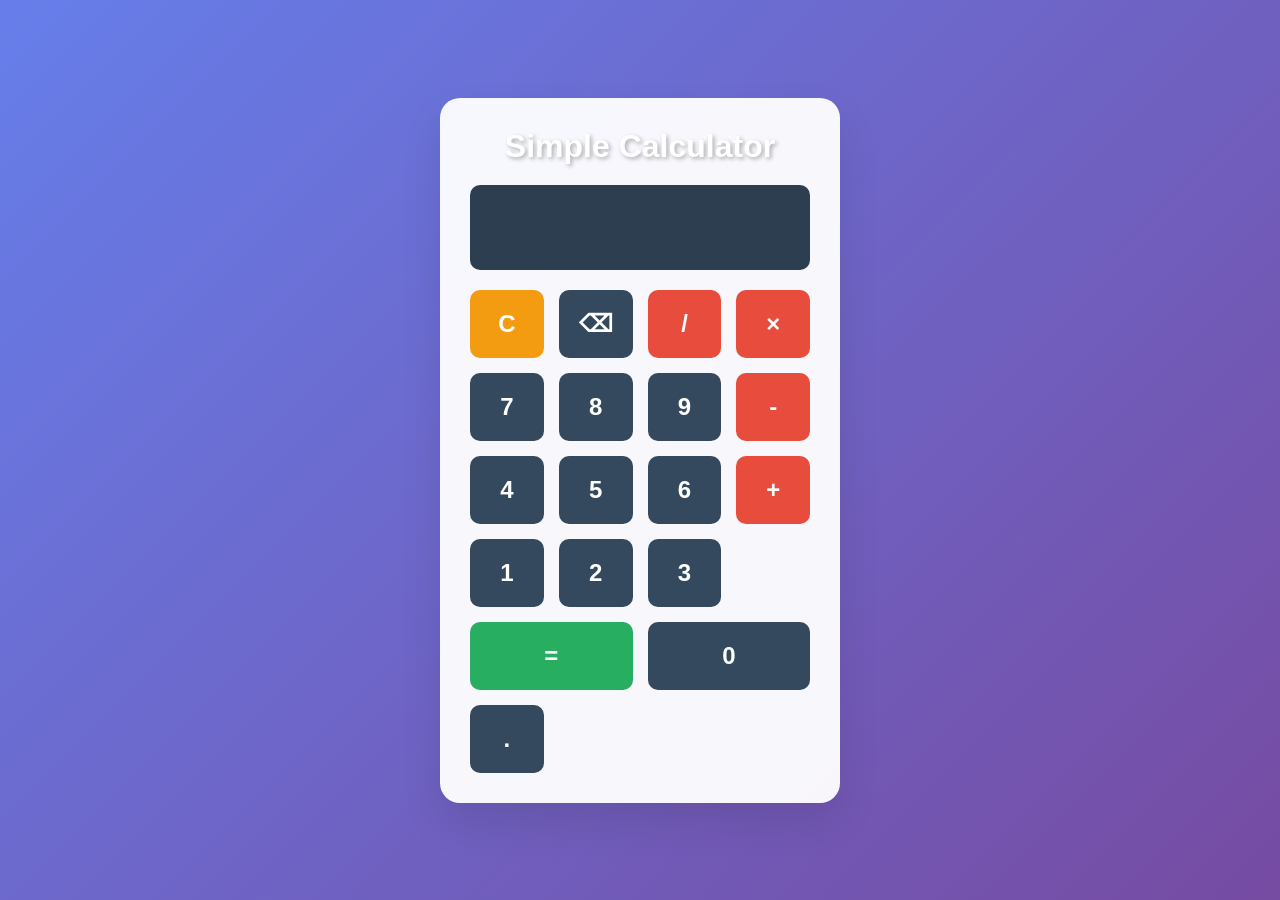
<file: calculator.html>
<!DOCTYPE html>
<html lang="en">
<head>
    <meta charset="UTF-8">
    <meta name="viewport" content="width=device-width, initial-scale=1.0">
    <title>Simple Calculator</title>
    <style>
        * {
            margin: 0;
            padding: 0;
            box-sizing: border-box;
        }

        body {
            font-family: 'Arial', sans-serif;
            background: linear-gradient(135deg, #667eea 0%, #764ba2 100%);
            display: flex;
            justify-content: center;
            align-items: center;
            min-height: 100vh;
            padding: 20px;
        }

        .calculator {
            background: rgba(255, 255, 255, 0.95);
            border-radius: 20px;
            box-shadow: 0 20px 40px rgba(0, 0, 0, 0.1);
            padding: 30px;
            max-width: 400px;
            width: 100%;
        }

        .display {
            background: #2c3e50;
            border-radius: 10px;
            padding: 20px;
            margin-bottom: 20px;
            text-align: right;
        }

        .display input {
            width: 100%;
            border: none;
            outline: none;
            background: transparent;
            color: white;
            font-size: 2.5em;
            text-align: right;
            font-family: 'Courier New', monospace;
        }

        .buttons {
            display: grid;
            grid-template-columns: repeat(4, 1fr);
            gap: 15px;
        }

        button {
            padding: 20px;
            border: none;
            border-radius: 10px;
            font-size: 1.5em;
            font-weight: bold;
            cursor: pointer;
            transition: all 0.3s ease;
            background: #34495e;
            color: white;
        }

        button:hover {
            transform: translateY(-2px);
            box-shadow: 0 5px 15px rgba(0, 0, 0, 0.2);
        }

        button:active {
            transform: translateY(0);
        }

        .operator {
            background: #e74c3c;
        }

        .operator:hover {
            background: #c0392b;
        }

        .equals {
            background: #27ae60;
            grid-column: span 2;
        }

        .equals:hover {
            background: #229954;
        }

        .clear {
            background: #f39c12;
        }

        .clear:hover {
            background: #e67e22;
        }

        .zero {
            grid-column: span 2;
        }

        h1 {
            text-align: center;
            color: white;
            margin-bottom: 20px;
            font-size: 2em;
            text-shadow: 2px 2px 4px rgba(0, 0, 0, 0.3);
        }

        /* Responsive Design */
        @media (max-width: 480px) {
            .calculator {
                padding: 20px;
                max-width: 350px;
            }

            .display {
                padding: 15px;
            }

            .display input {
                font-size: 2em;
            }

            button {
                padding: 15px;
                font-size: 1.2em;
            }

            .buttons {
                gap: 10px;
            }

            h1 {
                font-size: 1.5em;
            }
        }

        @media (max-width: 360px) {
            .calculator {
                padding: 15px;
                max-width: 300px;
            }

            .display input {
                font-size: 1.8em;
            }

            button {
                padding: 12px;
                font-size: 1.1em;
            }

            h1 {
                font-size: 1.3em;
            }
        }
    </style>
</head>
<body>
    <div class="calculator">
        <h1>Simple Calculator</h1>
        <div class="display">
            <input type="text" id="display" readonly>
        </div>
        <div class="buttons">
            <button class="clear" onclick="clearDisplay()">C</button>
            <button onclick="deleteLast()">⌫</button>
            <button class="operator" onclick="appendToDisplay('/')">/</button>
            <button class="operator" onclick="appendToDisplay('*')">×</button>

            <button onclick="appendToDisplay('7')">7</button>
            <button onclick="appendToDisplay('8')">8</button>
            <button onclick="appendToDisplay('9')">9</button>
            <button class="operator" onclick="appendToDisplay('-')">-</button>

            <button onclick="appendToDisplay('4')">4</button>
            <button onclick="appendToDisplay('5')">5</button>
            <button onclick="appendToDisplay('6')">6</button>
            <button class="operator" onclick="appendToDisplay('+')">+</button>

            <button onclick="appendToDisplay('1')">1</button>
            <button onclick="appendToDisplay('2')">2</button>
            <button onclick="appendToDisplay('3')">3</button>
            <button class="equals" onclick="calculate()">=</button>

            <button class="zero" onclick="appendToDisplay('0')">0</button>
            <button onclick="appendToDisplay('.')">.</button>
        </div>
    </div>

    <script>
        let display = document.getElementById('display');

        function appendToDisplay(value) {
            display.value += value;
        }

        function clearDisplay() {
            display.value = '';
        }

        function deleteLast() {
            display.value = display.value.slice(0, -1);
        }

        function calculate() {
            try {
                display.value = eval(display.value);
            } catch (error) {
                display.value = 'Error';
            }
        }

        // Keyboard support
        document.addEventListener('keydown', function(event) {
            const key = event.key;

            if (key >= '0' && key <= '9') {
                appendToDisplay(key);
            } else if (key === '.') {
                appendToDisplay(key);
            } else if (key === '+' || key === '-' || key === '*' || key === '/') {
                appendToDisplay(key);
            } else if (key === 'Enter' || key === '=') {
                calculate();
            } else if (key === 'Backspace') {
                deleteLast();
            } else if (key === 'Escape' || key === 'c' || key === 'C') {
                clearDisplay();
            }
        });
    </script>
</body>
</html>
</file>
